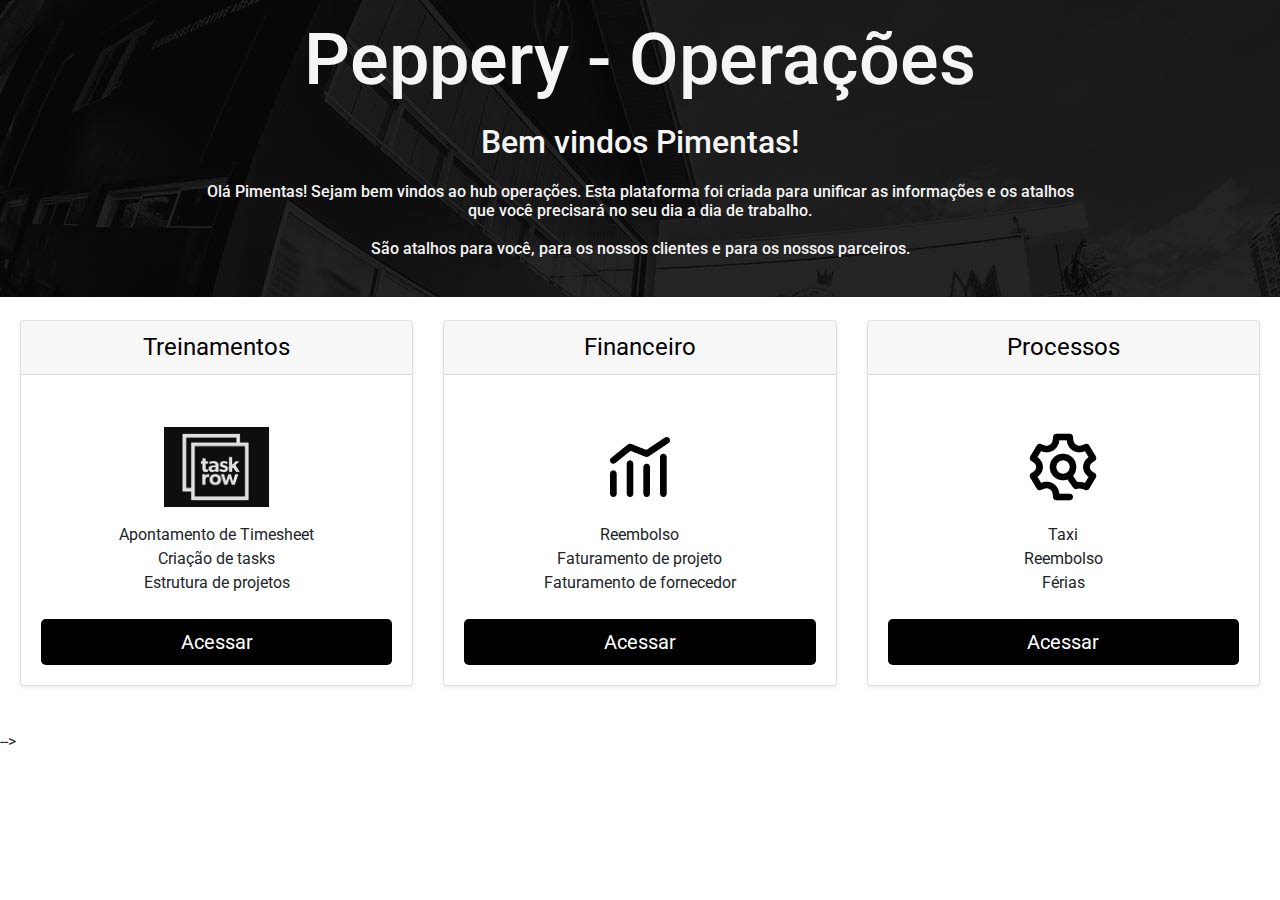
<file: index.html>
<!DOCTYPE html>
<html lang="pt">
<head>
    <meta charset="UTF-8">
    <meta name="viewport" content="width=device-width, initial-scale=1.0">
    <meta http-equiv="X-UA-Compatible" content="ie=edge">
    <link rel="stylesheet" href="https://stackpath.bootstrapcdn.com/bootstrap/4.4.1/css/bootstrap.min.css" integrity="sha384-Vkoo8x4CGsO3+Hhxv8T/Q5PaXtkKtu6ug5TOeNV6gBiFeWPGFN9MuhOf23Q9Ifjh" crossorigin="anonymous">
    <link rel="stylesheet" href="style/style.css">
    <title>Hub</title>
</head>
<body>
  <div class="main-structure">
      <div class="div-header">
          <img src="images/peppery-casinha-view.jpg" alt="casinha peppery">    
          <div class="div-conteudo">
                  <h1>Peppery - Operações</h1>
                  <h2>Bem vindos Pimentas!</h2>
                  <h4 class="h4-header">Olá Pimentas! 
                    Sejam bem vindos ao hub operações.
                    
                    Esta plataforma foi criada para unificar as informações e os atalhos <br>
                    que você precisará no seu dia a dia de trabalho.<br><br>
                    São atalhos para você, para os nossos clientes e para os nossos parceiros.
                  </h4>
          </div>
      </div>
      <!-- <div class="div-cards">
          <div class="row">
                  <div class="col-sm-4">
                    <div class="card">
                      <img src="images/pimentas02.png" class="card-img-top" alt="...">  
                      <div class="card-body">
                        <h5 class="card-title">Pimentas</h5>
                        <p class="card-text">Treinamentos, templates, documentos para você.<br>
                          Abertura de chamados para as áreas de apoio.</p>
                        <a href="pimentas.html" class="btn btn-primary">Acessar</a>
                      </div>
                    </div>
                  </div>
                  <div class="col-sm-4">
                    <div class="card">
                      <img src="images/pimentas02.png" class="card-img-top" alt="...">
                      <div class="card-body">
                        <h5 class="card-title">Clientes</h5>
                        <p class="card-text">Acesse documentos, formulários e controles para os nossos clientes</p>
                        <a href="clientes.html" class="btn btn-primary">Acessar</a>
                      </div>
                    </div>
                  </div>
                  <div class="col-sm-4">
                          <div class="card">
                            <img src="images/pimentas02.png" class="card-img-top" alt="...">
                            <div class="card-body">
                              <h5 class="card-title">Peppery</h5>
                              <p class="card-text">Lorem ypsum dolor... lorem ypsum dolor...</p>
                              <a href="#" class="btn btn-primary">Go somewhere</a>
                            </div>
                          </div>
                  </div>
          </div>
      </div>
      <div class="carrossel">
              <div id="carouselExampleCaptions" class="carousel slide" data-ride="carousel">
                      <ol class="carousel-indicators">
                        <li data-target="#carouselExampleCaptions" data-slide-to="0" class="active"></li>
                        <li data-target="#carouselExampleCaptions" data-slide-to="1"></li>
                        <li data-target="#carouselExampleCaptions" data-slide-to="2"></li>
                      </ol>
                      <div class="carousel-inner">
                        <div class="carousel-item active">
                          <div class="fundo-carrossel"></div>
                          <div class="carousel-caption d-none d-md-block">
                            <h5>First slide label</h5>
                            <p>Nulla vitae elit libero, a pharetra augue mollis interdum.</p>
                          </div>
                        </div>
                        <div class="carousel-item">
                            <div class="fundo-carrossel"></div>
                          <div class="carousel-caption d-none d-md-block">
                            <h5>Second slide label</h5>
                            <p>Lorem ipsum dolor sit amet, consectetur adipiscing elit.</p>
                          </div>
                        </div>
                        <div class="carousel-item">
                            <div class="fundo-carrossel"></div>
                          <div class="carousel-caption d-none d-md-block">
                            <h5>Third slide label</h5>
                            <p>Praesent commodo cursus magna, vel scelerisque nisl consectetur.</p>
                          </div>
                        </div>
                      </div>
                      <!-- <a class="carousel-control-prev" href="#carouselExampleCaptions" role="button" data-slide="prev">
                        <span class="carousel-control-prev-icon" aria-hidden="true"></span>
                        <span class="sr-only">Previous</span>
                      </a>
                      <a class="carousel-control-next" href="#carouselExampleCaptions" role="button" data-slide="next">
                        <span class="carousel-control-next-icon" aria-hidden="true"></span>
                        <span class="sr-only">Next</span>
                      </a> -->
              </div>
      </div>
      <div class=div-pricing> 
            <div class="card-deck mb-3 text-center">
                <div class="card mb-4 shadow-sm">
                  <div class="card-header">
                    <h4 class="my-0 font-weight-normal">Treinamentos</h4>
                  </div>
                  <div class="card-body">
                    <h1 class="card-title pricing-card-title"><small class="text-muted"><img class="icon" src="images/icon-taskrow.png"></small></h1>
                    <ul class="list-unstyled mt-3 mb-4">
                      <li>Apontamento de Timesheet</li>
                      <li>Criação de tasks</li>
                      <li>Estrutura de projetos</li>
                    </ul>
                    <button type="button" class="btn btn-lg btn-block btn-primary">Acessar</button>
                  </div>
                </div>
                <div class="card mb-4 shadow-sm">
                  <div class="card-header">
                    <h4 class="my-0 font-weight-normal">Financeiro</h4>
                  </div>
                  <div class="card-body">
                    <h1 class="card-title pricing-card-title"><small class="text-muted"><img class="icon" src="images/icon-grafico.png"></small></h1>
                    <ul class="list-unstyled mt-3 mb-4">
                      <li>Reembolso</li>
                      <li>Faturamento de projeto</li>
                      <li>Faturamento de fornecedor</li>
                    </ul>
                    <button type="button" class="btn btn-lg btn-block btn-primary">Acessar</button>
                  </div>
                </div>
                <div class="card mb-4 shadow-sm">
                  <div class="card-header">
                    <h4 class="my-0 font-weight-normal">Processos</h4>
                  </div>
                  <div class="card-body">
                    <h1 class="card-title pricing-card-title"><small class="text-muted"><img class="icon" src="images/icon-engrenagem.png"></small></h1>
                    <ul class="list-unstyled mt-3 mb-4">
                      <li>Taxi</li>
                      <li>Reembolso</li>
                      <li>Férias</li>
                    </ul>
                    <button type="button" class="btn btn-lg btn-block btn-primary">Acessar</button>
                  </div>
                </div>
              </div>
      </div>
 -->


    </div>

    <script src="https://code.jquery.com/jquery-3.4.1.slim.min.js" integrity="sha384-J6qa4849blE2+poT4WnyKhv5vZF5SrPo0iEjwBvKU7imGFAV0wwj1yYfoRSJoZ+n" crossorigin="anonymous"></script>
    <script src="https://cdn.jsdelivr.net/npm/popper.js@1.16.0/dist/umd/popper.min.js" integrity="sha384-Q6E9RHvbIyZFJoft+2mJbHaEWldlvI9IOYy5n3zV9zzTtmI3UksdQRVvoxMfooAo" crossorigin="anonymous"></script>
    <script src="https://stackpath.bootstrapcdn.com/bootstrap/4.4.1/js/bootstrap.min.js" integrity="sha384-wfSDF2E50Y2D1uUdj0O3uMBJnjuUD4Ih7YwaYd1iqfktj0Uod8GCExl3Og8ifwB6" crossorigin="anonymous"></script>
</body>
</html>
</file>
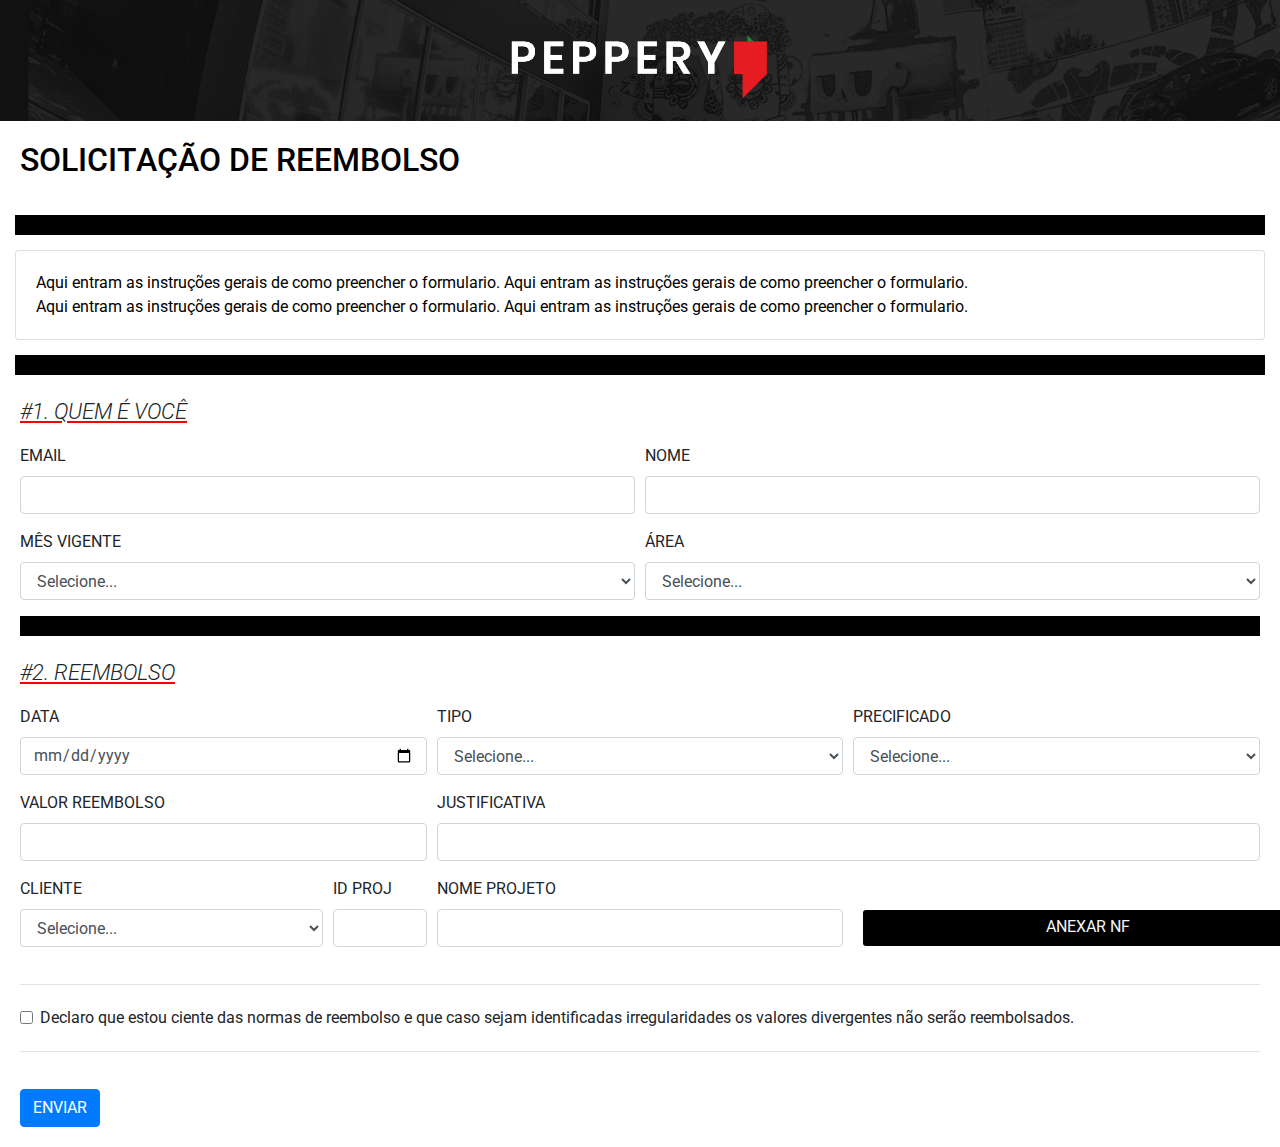
<file: solicitar-reembolso.html>
<!DOCTYPE html>
<html lang="pt">
<head>
    <meta charset="UTF-8">
    <meta name="viewport" content="width=device-width, initial-scale=1.0">
    <meta http-equiv="X-UA-Compatible" content="ie=edge">
    <link rel="stylesheet" href="https://stackpath.bootstrapcdn.com/bootstrap/4.4.1/css/bootstrap.min.css" integrity="sha384-Vkoo8x4CGsO3+Hhxv8T/Q5PaXtkKtu6ug5TOeNV6gBiFeWPGFN9MuhOf23Q9Ifjh" crossorigin="anonymous">
    <link rel="stylesheet" href="style/form.css">
    <title>Hub Peppert - Sou Pimenta</title>
</head>
<body>

        <div class="div-header">
                <img src="images/peppery_header.png" alt="Foto dos grafites do estacionamento da Peppery">    
                <div class="div-conteudo">
                        <h2>SOLICITAÇÃO DE REEMBOLSO</h2>
                </div>
        </div>
        <div class="black-block"> </div>
        <div class="card">
                <div class="card-body">
                  Aqui entram as instruções gerais de como preencher o formulario. Aqui entram as instruções gerais de como preencher o formulario.<br>
                  Aqui entram as instruções gerais de como preencher o formulario. Aqui entram as instruções gerais de como preencher o formulario.
                </div>
        </div>
        <div class="black-block"> </div>
        <div class="estrutura-form">
                <form>
                        <div>
                        <p class="lead"> #1. QUEM É VOCÊ</p>    
                        </div>
                        <div class="form-row">
                            <div class="form-group col-md-6">
                                    <label for="inputEmail1">EMAIL</label>
                                    <input type="email" class="form-control" id="inputEmail1">
                            </div>
                            <div class="form-group col-md-6">
                                    <label for="inputNome">NOME</label>
                                    <input type="nome" class="form-control" id="inputNome">
                            </div>
                            <div class="form-group col-md-6">
                                        <label for="exampleFormControlSelect1">MÊS VIGENTE</label>
                                        <select class="form-control" id="exampleFormControlSelect1">
                                            <option>Selecione...</option>
                                            <option>01-JAN</option>
                                            <option>02-FEV</option>
                                            <option>03-MAR</option>
                                            <option>04-ABR</option>
                                            <option>05-MAI</option>
                                            <option>06-JUN</option>
                                            <option>07-JUL</option>
                                            <option>08-AGO</option>
                                            <option>09-SET</option>
                                            <option>10-OUT</option>
                                            <option>11-NOV</option>
                                            <option>12-DEZ</option>
                                        </select>
                            </div>
                            <div class="form-group col-md-6">
                                    <label for="exampleFormControlSelect1">ÁREA</label>
                                    <select class="form-control" id="exampleFormControlSelect1">
                                        <option>Selecione...</option>
                                        <option>Atendimento</option>
                                        <option>Data</option>
                                        <option>Mídia</option>
                                        <option>Operações</option>
                                        <option>Criação</option>
                                        <option>Planejamento</option>
                                        <option>SAC 2.0</option>
                                    </select>
                            </div>
                        </div>
                        <div class="black-block2"> </div>                      
                        <div class="espaco"> </div>
                        <div class="espaco"> </div>
                        <div>
                                <p class="lead"> #2. REEMBOLSO</p>    
                        </div>
                        <div class="form-row">
                            <div class="form-group col-md-4">
                                <label for="inputData1" class="data-reembolso1">DATA</label>
                                <input type="date" class="form-control" id="inputData1">
                            </div>
                            <div class="form-group col-md-4">
                                <label for="inputTipo1" class="tipo-reembolso1">TIPO</label>
                                <select id="inputTipo1" class="form-control">
                                    <option selected>Selecione...</option>
                                    <option>Transporte</option>
                                    <option>Alimentação</option>
                                    <option>Hospedagem</option>
                                    <option>Ferramenta</option>
                                    <option>Produto</option>
                                    <option>Outro</option>
                                </select>
                            </div>
                            <div class="form-group col-md-4">
                                    <label for="inputPrecificado1" class="tipo-precificado1">PRECIFICADO</label>
                                    <select id="inputPrecificado1" class="form-control">
                                        <option selected>Selecione...</option>
                                        <option>Sim</option>
                                        <option>Não</option>
                                    </select>
                            </div>
                            <div class="form-group col-md-4">
                                    <label for="inputValorReembolso1" class="id-projeto1">VALOR REEMBOLSO</label>
                                    <input type="number" class="form-control" id="inputValorReembolso1">
                            </div>
                            <div class="form-group col-md-8">
                                    <label for="inputJustificativa1" class="justificativa-reembolso1">JUSTIFICATIVA</label>
                                    <input type="text" class="form-control" id="inputJustificativa1">
                            </div>
                                <div class="form-group col-md-3">
                                        <label for="inputPrecificado1" class="tipo-precificado1">CLIENTE</label>
                                        <select id="inputPrecificado1" class="form-control">
                                            <option selected>Selecione...</option>
                                            <option>Sim</option>
                                            <option>Não</option>
                                        </select>
                                </div>
                            <div class="form-group col-md-1">
                                <label for="inputNumProjeto1" class="id-projeto1">ID PROJ</label>
                                <input type="number" class="form-control" id="inputNumProjeto1">
                            </div>
                            <div class="form-group col-md-4">
                                    <label for="inputNomeProjeto1" class="nome-projeto1">NOME PROJETO</label>
                                    <input type="text" class="form-control" id="inputNomeProjeto1">
                            </div>
                            <div class="div-anexar">
                                <div class="form-group col-md-2">
                                        <label class="anexar" for="NF1" class="nf-reembolso1">ANEXAR NF</label>
                                        <input type="file" class="form-control-file" id="NF1">
                                </div>
                            </div>
                        </div>
                        <div class="espaco">
                            <hr>
                        </div>
                        <div class="form-group">
                          <div class="form-check">
                            <input class="form-check-input" type="checkbox" id="gridCheck">
                            <label class="form-check-label" for="gridCheck">
                              Declaro que estou ciente das normas de reembolso e que caso sejam identificadas irregularidades os valores divergentes não serão reembolsados.
                            </label>
                          </div>
                        <div class="espaco">
                                <hr>
                        </div>
                        </div>
                        <button type="submit" class="btn btn-primary">ENVIAR</button>
                </form>            

        </div>





    <script src="https://code.jquery.com/jquery-3.4.1.slim.min.js" integrity="sha384-J6qa4849blE2+poT4WnyKhv5vZF5SrPo0iEjwBvKU7imGFAV0wwj1yYfoRSJoZ+n" crossorigin="anonymous"></script>
    <script src="https://cdn.jsdelivr.net/npm/popper.js@1.16.0/dist/umd/popper.min.js" integrity="sha384-Q6E9RHvbIyZFJoft+2mJbHaEWldlvI9IOYy5n3zV9zzTtmI3UksdQRVvoxMfooAo" crossorigin="anonymous"></script>
    <script src="https://stackpath.bootstrapcdn.com/bootstrap/4.4.1/js/bootstrap.min.js" integrity="sha384-wfSDF2E50Y2D1uUdj0O3uMBJnjuUD4Ih7YwaYd1iqfktj0Uod8GCExl3Og8ifwB6" crossorigin="anonymous"></script>
</body>
</html>
</file>
<file: style/style.css>
@import url('https://fonts.googleapis.com/css?family=Montserrat:400i|Roboto&display=swap');

/* .main-structure{
    background-color: black;
} */

h1 {
    color: whitesmoke;
    font-size: 72px;
    font-family: 'Roboto', sans-serif;
    top: 100px;
    margin: 20px;
}

h2{
    color: whitesmoke;
    font-size: 32px;
    font-family: 'Roboto', sans-serif;
}

.h4-header{
    color: whitesmoke;
    font-size: 16px;
    font-family: 'Roboto', sans-serif;
    margin: 20px;
}

.div-header{
    position: relative;
    height: 300px;
}

.div-header img{
    position: 100%;
}

.div-conteudo{
    text-align: center;
    position: relative;
    top: -300px;
}

.botao-peppery {
    font-family: 'Roboto', sans-serif;
    color: whitesmoke;
    background-color: black;
    font-size: 20px;
    border: whitesmoke;
    width: 200px;
    height: 40px;
    display: inline-block;
    cursor: pointer;
    border-radius: 5px;
    text-decoration: none;
    padding-top: 5px;
}

.botao-peppery:hover{
    font-family: 'Roboto', sans-serif;
    color: whitesmoke;
    background-color: red;
}

a {
    font-family: 'Roboto', sans-serif;
    color: whitesmoke;
    background-color: red;
    font-size: 20px;
    border: whitesmoke;
    width: 200px;
    height: 40px;
    display: inline-block;
    border-radius: 15px;
    text-decoration: none;
    padding-top: 5px;
}

a:hover{
    color:black;
}

.btn-primary{
    background-color: black;
    font-family: 'Roboto', sans-serif;
    border: none
}

.btn-primary:hover{
    background-color: red;
}

.card:hover{
    transform: scale(1.01);
}

.div-cards{
    margin: 20px;
}

.div-carrossel{
    background-color: black;
    border-color: whitesmoke;
    border-width: 2px;
    align-content: center;
}

.fundo-carrossel{
    background-color:black;
    width: 100%;
    height: 200px;
}

.div-pricing{
    margin: 20px;
}

.card-header{
    color: black;
}

.simple-link{
    background: none;
    color: red;
    font-size: 18px; 

}

.icon{
    height: 80px;
}
</file>
<file: style/form.css>
@import url('https://fonts.googleapis.com/css?family=Montserrat:400i|Roboto&display=swap');

/* .main-structure{
    background-color: black;
} */

/* INICIO HEADER */
.div-header{
    position: relative;
    height: 200px;
}

.div-header img{
    position: relative;
    width: 100%;
}

.div-conteudo{
    text-align: left;
    position: relative;
}

h2 {
    color: black;
    font-size: 32px;
    font-family: 'Roboto', sans-serif;
    top: 100px;
    margin: 20px;
}
/* FIM HEADER */

/* INICIO CONTEUDO */

.card{
    color: black;
    font-size: 16px;
    font-family: 'Roboto', sans-serif;
    margin: 15px;
}

.lead{
    font-size: 22px;
    font-style: oblique;
    text-decoration: underline;
    text-decoration-color: red;
}

.black-block{
    border-color: black;
    height: 20px;
    background-color: black;
    margin: 15px;
}

.black-block2{
    border-color: black;
    height: 20px;
    background-color: black;
}

.espaco{
    padding-top: 5px;
    padding-bottom: 5px;
}
/* FIM CONTEUDO */

/* INICIO FORM */

.estrutura-form{
    margin: 20px;
}

.form-topicos{
    font-family: 'Roboto', sans-serif;
    color: black;
    font-size: 16px;
    font-style: inherit;
    font    
}

input[type="file"]{
    display: none;
}

.anexar{
    color: whitesmoke;
    background-color: black;
    /* font-size: 16px; */
    text-align: center;
    border: whitesmoke;
    width: 450px;
    height: 36px;
    display: inline-block;
    cursor: pointer;
    border-radius: 3px;
    text-decoration: none;
    padding-top: 5px;
    position: absolute;
    top: 33px;
}

/* .linebreak{
    line;
} */

/* FIM FORM */
</file>
